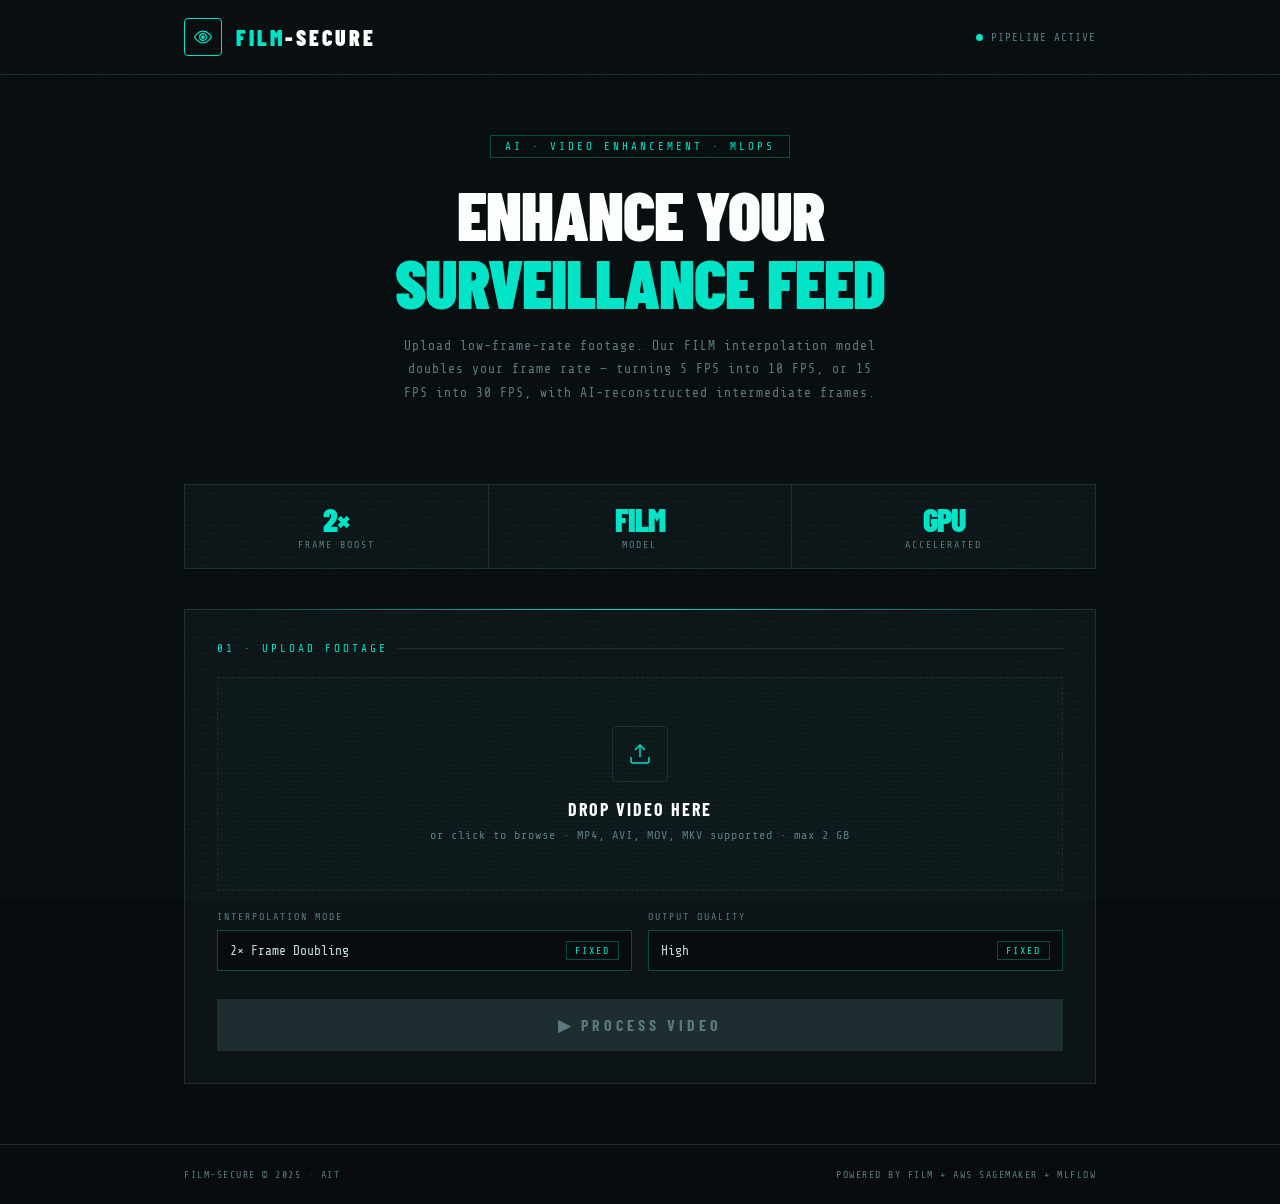
<file: amplify-frontend/index.html>
<!DOCTYPE html>
<html lang="en">
<head>
<meta charset="UTF-8" />
<meta name="viewport" content="width=device-width, initial-scale=1.0"/>
<title>FILM-Secure · AI Video Enhancement</title>
<link rel="preconnect" href="https://fonts.googleapis.com">
<link href="https://fonts.googleapis.com/css2?family=Share+Tech+Mono&family=Barlow+Condensed:wght@300;400;600;700;900&display=swap" rel="stylesheet">

<!-- Amplify: use relative path, not /static/style.css -->
<link rel="stylesheet" href="style.css">
</head>
<body>

<!-- ── HEADER ── -->
<header>
  <div class="wrapper">
    <div class="header-inner">
      <div class="logo">
        <div class="logo-icon">
          <svg viewBox="0 0 24 24" fill="none" stroke="currentColor" stroke-width="1.5">
            <circle cx="12" cy="12" r="4"/>
            <path d="M2 12s3-7 10-7 10 7 10 7-3 7-10 7S2 12 2 12z"/>
            <circle cx="12" cy="12" r="1.5" fill="currentColor"/>
          </svg>
        </div>
        <div class="logo-text"><span>FILM</span>-SECURE</div>
      </div>
      <div class="status-bar">
        <div class="status-dot"></div>
        <span>PIPELINE ACTIVE</span>
      </div>
    </div>
  </div>
</header>

<main>
  <div class="wrapper">

    <!-- Hero -->
    <div class="hero">
      <div class="hero-tag">AI · Video Enhancement · MLOps</div>
      <h1>Enhance Your<em>Surveillance Feed</em></h1>
      <p class="hero-sub">Upload low-frame-rate footage. Our FILM interpolation model doubles your frame rate — turning 5 FPS into 10 FPS, or 15 FPS into 30 FPS, with AI-reconstructed intermediate frames.</p>
    </div>

    <!-- Stats -->
    <div class="stats-row">
      <div class="stat">
        <div class="stat-num">2×</div>
        <div class="stat-label">Frame Boost</div>
      </div>
      <div class="stat">
        <div class="stat-num">FILM</div>
        <div class="stat-label">Model</div>
      </div>
      <div class="stat">
        <div class="stat-num">GPU</div>
        <div class="stat-label">Accelerated</div>
      </div>
    </div>

    <!-- ══ PANEL 01 · UPLOAD ══ -->
    <div class="panel" id="upload-panel">
      <div class="panel-title">01 · Upload Footage</div>

      <div class="drop-zone" id="drop-zone">
        <input type="file" id="file-input" accept="video/mp4,video/avi,video/quicktime,video/x-matroska,video/*">
        <div class="drop-icon">
          <svg width="24" height="24" viewBox="0 0 24 24" fill="none" stroke="currentColor" stroke-width="1.5">
            <path d="M21 15v4a2 2 0 01-2 2H5a2 2 0 01-2-2v-4"/>
            <polyline points="17 8 12 3 7 8"/>
            <line x1="12" y1="3" x2="12" y2="15"/>
          </svg>
        </div>
        <div class="drop-title">DROP VIDEO HERE</div>
        <div class="drop-sub">or click to browse · MP4, AVI, MOV, MKV supported · max 2 GB</div>
      </div>

      <div id="file-preview">
        <div class="file-icon">
          <svg width="24" height="24" viewBox="0 0 24 24" fill="none" stroke="currentColor" stroke-width="1.5">
            <polygon points="23 7 16 12 23 17 23 7"/>
            <rect x="1" y="5" width="15" height="14" rx="2"/>
          </svg>
        </div>
        <div class="file-info">
          <div class="file-name" id="file-name-display">—</div>
          <div class="file-meta" id="file-meta-display">—</div>
        </div>
        <button class="file-remove" id="file-remove-btn">✕ REMOVE</button>
      </div>

      <div class="error-banner" id="error-banner">
        <svg width="15" height="15" viewBox="0 0 24 24" fill="none" stroke="currentColor" stroke-width="2" style="flex-shrink:0">
          <path d="M10.29 3.86L1.82 18a2 2 0 001.71 3h16.94a2 2 0 001.71-3L13.71 3.86a2 2 0 00-3.42 0z"/>
          <line x1="12" y1="9" x2="12" y2="13"/><line x1="12" y1="17" x2="12.01" y2="17"/>
        </svg>
        <span id="error-text">Something went wrong.</span>
      </div>

      <div class="settings-grid">
        <div class="field">
          <label>Interpolation Mode</label>
          <div class="fixed-field">
            <span>2× Frame Doubling</span>
            <span class="fixed-tag">FIXED</span>
          </div>
        </div>
        <div class="field">
          <label>Output Quality</label>
          <div class="fixed-field">
            <span>High</span>
            <span class="fixed-tag">FIXED</span>
          </div>
        </div>
      </div>

      <button class="submit-btn" id="submit-btn" disabled>▶ PROCESS VIDEO</button>
    </div>

    <!-- ══ PANEL 02 · PROGRESS ══ -->
    <div class="panel" id="progress-panel">
      <div class="panel-title">02 · Processing</div>

      <div class="job-id-row">
        <span>JOB ID</span>
        <span class="job-id-val" id="job-id-display">—</span>
      </div>

      <div class="stage-list">
        <div class="stage" id="stage-upload">
          <div class="stage-bullet"></div>
          <span class="stage-name">Video Upload to S3</span>
          <span class="stage-status">PENDING</span>
        </div>
        <div class="stage" id="stage-queue">
          <div class="stage-bullet"></div>
          <span class="stage-name">Job Queued — SageMaker Worker</span>
          <span class="stage-status">PENDING</span>
        </div>
        <div class="stage" id="stage-preprocess">
          <div class="stage-bullet"></div>
          <span class="stage-name">Frame Extraction &amp; Preprocessing</span>
          <span class="stage-status">PENDING</span>
        </div>
        <div class="stage" id="stage-inference">
          <div class="stage-bullet"></div>
          <span class="stage-name">FILM Model Inference (GPU)</span>
          <span class="stage-status">PENDING</span>
        </div>
        <div class="stage" id="stage-export">
          <div class="stage-bullet"></div>
          <span class="stage-name">Video Reconstruction &amp; Export</span>
          <span class="stage-status">PENDING</span>
        </div>
      </div>

      <div class="progress-bar-wrap">
        <div class="progress-bar" id="progress-bar"></div>
      </div>
      <div class="progress-meta">
        <span id="progress-message" class="progress-msg">Initialising...</span>
        <span id="progress-pct" class="progress-pct-label">0%</span>
      </div>

      <div class="log-box" id="log-box">
        <span class="log-line accent">[FILM-SECURE] Pipeline initialised</span>
      </div>

      <button class="reset-btn" id="cancel-btn" style="margin-top:16px">✕ CANCEL JOB</button>
    </div>

    <!-- ══ PANEL 03 · RESULT ══ -->
    <div class="panel" id="result-panel">
      <div class="panel-title">03 · Enhanced Video Ready</div>

      <div class="result-grid">
        <div class="result-card">
          <div class="result-card-label">Original FPS</div>
          <div class="result-card-val" id="orig-fps">—</div>
          <div class="result-card-unit">frames / sec</div>
        </div>
        <div class="result-card">
          <div class="result-card-label">Enhanced FPS</div>
          <div class="result-card-val" id="enhanced-fps">—</div>
          <div class="result-card-unit">frames / sec</div>
        </div>
        <div class="result-card">
          <div class="result-card-label">Frames Interpolated</div>
          <div class="result-card-val" id="frames-interp">—</div>
          <div class="result-card-unit">new frames added</div>
        </div>
        <div class="result-card">
          <div class="result-card-label">Resolution</div>
          <div class="result-card-val" id="resolution">—</div>
          <div class="result-card-unit">output dimensions</div>
        </div>
      </div>

      <a class="download-btn" id="download-btn" href="#" target="_blank">
        <svg width="18" height="18" viewBox="0 0 24 24" fill="none" stroke="currentColor" stroke-width="2">
          <path d="M21 15v4a2 2 0 01-2 2H5a2 2 0 01-2-2v-4"/>
          <polyline points="7 10 12 15 17 10"/>
          <line x1="12" y1="15" x2="12" y2="3"/>
        </svg>
        DOWNLOAD ENHANCED VIDEO
      </a>

      <button class="reset-btn" id="reset-btn">↩ PROCESS ANOTHER VIDEO</button>
    </div>

  </div>
</main>

<footer>
  <div class="wrapper footer-inner">
    <span>FILM-SECURE © 2025 · AIT</span>
    <span>POWERED BY FILM + AWS SAGEMAKER + MLFLOW</span>
  </div>
</footer>

<!-- Amplify: use relative path, not /static/app.js -->
<script src="app.js"></script>
</body>
</html>
</file>
<file: amplify-frontend/style.css>
/* ═══════════════════════════════════════════
   FILM-SECURE · style.css
   ═══════════════════════════════════════════ */

:root {
  --bg:        #080c0e;
  --surface:   #0d1417;
  --border:    #1e2d30;
  --accent:    #00e5c8;
  --accent2:   #00b4ff;
  --warn:      #ffb300;
  --danger:    #ff3b3b;
  --text:      #c8dde0;
  --muted:     #5a7a80;
  --mono:      'Share Tech Mono', monospace;
  --sans:      'Barlow Condensed', sans-serif;
}

*, *::before, *::after { box-sizing: border-box; margin: 0; padding: 0; }

body {
  background: var(--bg);
  color: var(--text);
  font-family: var(--mono);
  min-height: 100vh;
  overflow-x: hidden;
  position: relative;
}

/* Scanline overlay */
body::before {
  content: '';
  position: fixed;
  inset: 0;
  background: repeating-linear-gradient(
    0deg,
    transparent,
    transparent 2px,
    rgba(0,229,200,0.02) 2px,
    rgba(0,229,200,0.02) 4px
  );
  pointer-events: none;
  z-index: 9999;
}

/* Noise grain */
body::after {
  content: '';
  position: fixed;
  inset: 0;
  background-image: url("data:image/svg+xml,%3Csvg xmlns='http://www.w3.org/2000/svg' width='300' height='300'%3E%3Cfilter id='noise'%3E%3CfeTurbulence type='fractalNoise' baseFrequency='0.9' numOctaves='4' stitchTiles='stitch'/%3E%3CfeColorMatrix type='saturate' values='0'/%3E%3C/filter%3E%3Crect width='300' height='300' filter='url(%23noise)' opacity='0.04'/%3E%3C/svg%3E");
  pointer-events: none;
  z-index: 9998;
  opacity: 0.5;
}

/* ─── Layout ─── */
.wrapper { max-width: 960px; margin: 0 auto; padding: 0 24px; }

/* ─── Header ─── */
header {
  border-bottom: 1px solid var(--border);
  padding: 18px 0;
}
.header-inner {
  display: flex;
  align-items: center;
  justify-content: space-between;
}
.logo { display: flex; align-items: center; gap: 14px; }
.logo-icon {
  width: 38px; height: 38px;
  border: 1.5px solid var(--accent);
  border-radius: 4px;
  display: flex; align-items: center; justify-content: center;
  animation: pulse-border 3s ease-in-out infinite;
  color: var(--accent);
}
.logo-icon svg { width: 20px; height: 20px; }
@keyframes pulse-border {
  0%,100% { box-shadow: 0 0 6px rgba(0,229,200,0.3); border-color: var(--accent); }
  50%      { box-shadow: 0 0 18px rgba(0,229,200,0.7); border-color: #7ffff0; }
}
.logo-text {
  font-family: var(--sans);
  font-weight: 900;
  font-size: 22px;
  letter-spacing: 3px;
  color: #fff;
}
.logo-text span { color: var(--accent); }

.status-bar {
  font-size: 11px;
  color: var(--muted);
  letter-spacing: 1px;
  display: flex; align-items: center; gap: 8px;
}
.status-dot {
  width: 7px; height: 7px;
  border-radius: 50%;
  background: var(--accent);
  animation: blink 1.4s ease-in-out infinite;
}
@keyframes blink { 0%,100%{opacity:1} 50%{opacity:0.2} }

/* ─── Hero ─── */
.hero {
  padding: 60px 0 40px;
  text-align: center;
}
.hero-tag {
  display: inline-block;
  font-size: 11px;
  letter-spacing: 3px;
  color: var(--accent);
  border: 1px solid rgba(0,229,200,0.3);
  padding: 4px 14px;
  margin-bottom: 22px;
  text-transform: uppercase;
}
.hero h1 {
  font-family: var(--sans);
  font-weight: 900;
  font-size: clamp(38px, 6vw, 68px);
  line-height: 1;
  letter-spacing: -1px;
  color: #fff;
  text-transform: uppercase;
}
.hero h1 em {
  font-style: normal;
  color: var(--accent);
  display: block;
}
.hero-sub {
  margin: 18px auto 0;
  font-size: 13px;
  color: var(--muted);
  letter-spacing: 1px;
  max-width: 480px;
  line-height: 1.8;
}

/* ─── Stats Row ─── */
.stats-row {
  display: grid;
  grid-template-columns: repeat(3, 1fr);
  gap: 1px;
  background: var(--border);
  border: 1px solid var(--border);
  margin: 40px 0;
}
.stat {
  background: var(--surface);
  padding: 18px 20px;
  text-align: center;
}
.stat-num {
  font-family: var(--sans);
  font-weight: 900;
  font-size: 32px;
  color: var(--accent);
  letter-spacing: -1px;
  line-height: 1;
}
.stat-label {
  font-size: 10px;
  color: var(--muted);
  letter-spacing: 2px;
  margin-top: 4px;
  text-transform: uppercase;
}

/* ─── Panels ─── */
.panel {
  background: var(--surface);
  border: 1px solid var(--border);
  padding: 32px;
  margin-bottom: 20px;
  position: relative;
  display: none;               /* hidden by default, JS shows them */
}
.panel::before {
  content: '';
  position: absolute;
  top: -1px; left: 20px; right: 20px;
  height: 1px;
  background: linear-gradient(90deg, transparent, var(--accent), transparent);
}
/* upload panel is visible by default */
#upload-panel { display: block; }

.panel-title {
  font-size: 11px;
  letter-spacing: 3px;
  color: var(--accent);
  text-transform: uppercase;
  margin-bottom: 22px;
  display: flex;
  align-items: center;
  gap: 10px;
}
.panel-title::after { content:''; flex:1; height:1px; background:var(--border); }

/* ─── Drop Zone ─── */
.drop-zone {
  border: 1.5px dashed var(--border);
  padding: 48px 24px;
  text-align: center;
  cursor: pointer;
  transition: all 0.25s ease;
  background: rgba(0,229,200,0.01);
}
.drop-zone:hover, .drop-zone.drag-over {
  border-color: var(--accent);
  background: rgba(0,229,200,0.05);
}
.drop-zone.drag-over { transform: scale(1.01); }
.drop-zone input { display: none; }

.drop-icon {
  width: 56px; height: 56px;
  border: 1.5px solid var(--border);
  border-radius: 4px;
  margin: 0 auto 16px;
  display: flex; align-items: center; justify-content: center;
  color: var(--accent);
  transition: all 0.25s;
}
.drop-zone:hover .drop-icon {
  border-color: var(--accent);
  box-shadow: 0 0 20px rgba(0,229,200,0.2);
}
.drop-title {
  font-family: var(--sans);
  font-weight: 700;
  font-size: 18px;
  color: #fff;
  letter-spacing: 2px;
  margin-bottom: 8px;
}
.drop-sub { font-size: 12px; color: var(--muted); letter-spacing: 1px; }

/* ─── File Preview ─── */
#file-preview {
  display: none;
  margin-top: 20px;
  padding: 16px;
  background: rgba(0,229,200,0.04);
  border: 1px solid rgba(0,229,200,0.2);
  align-items: center;
  gap: 16px;
}
.file-icon { color: var(--accent); flex-shrink: 0; }
.file-info { flex: 1; min-width: 0; }
.file-name { font-size: 13px; color: #fff; white-space: nowrap; overflow: hidden; text-overflow: ellipsis; }
.file-meta { font-size: 11px; color: var(--muted); margin-top: 3px; letter-spacing: 1px; }
.file-remove {
  background: none;
  border: 1px solid var(--border);
  color: var(--muted);
  font-family: var(--mono);
  font-size: 11px;
  padding: 5px 12px;
  cursor: pointer;
  letter-spacing: 1px;
  transition: all 0.2s;
}
.file-remove:hover { border-color: var(--danger); color: var(--danger); }

/* ─── Error Banner ─── */
.error-banner {
  display: none;
  margin-top: 16px;
  padding: 12px 16px;
  background: rgba(255,59,59,0.08);
  border: 1px solid rgba(255,59,59,0.3);
  color: var(--danger);
  font-size: 12px;
  letter-spacing: 1px;
  align-items: center;
  gap: 10px;
}

/* ─── Settings ─── */
.settings-grid {
  display: grid;
  grid-template-columns: 1fr 1fr;
  gap: 16px;
  margin-top: 20px;
}
.field label {
  display: block;
  font-size: 10px;
  color: var(--muted);
  letter-spacing: 2px;
  text-transform: uppercase;
  margin-bottom: 8px;
}
.fixed-field {
  background: var(--bg);
  border: 1px solid rgba(0,229,200,0.3);
  padding: 10px 12px;
  display: flex;
  align-items: center;
  justify-content: space-between;
  font-size: 13px;
  color: var(--text);
}
.fixed-tag {
  font-size: 10px;
  color: var(--accent);
  letter-spacing: 2px;
  border: 1px solid rgba(0,229,200,0.3);
  padding: 3px 8px;
}

/* ─── Submit Button ─── */
.submit-btn {
  width: 100%;
  margin-top: 28px;
  padding: 16px;
  background: var(--accent);
  color: #000;
  font-family: var(--sans);
  font-weight: 700;
  font-size: 16px;
  letter-spacing: 4px;
  text-transform: uppercase;
  border: none;
  cursor: pointer;
  transition: all 0.2s;
  position: relative;
  overflow: hidden;
}
.submit-btn::after {
  content: '';
  position: absolute;
  inset: 0;
  background: linear-gradient(90deg, transparent 0%, rgba(255,255,255,0.15) 50%, transparent 100%);
  transform: translateX(-100%);
  transition: transform 0.4s;
}
.submit-btn:hover::after { transform: translateX(100%); }
.submit-btn:hover { background: #00fff5; box-shadow: 0 0 30px rgba(0,229,200,0.5); }
.submit-btn:disabled {
  background: var(--border);
  color: var(--muted);
  cursor: not-allowed;
  box-shadow: none;
}
.submit-btn:disabled::after { display: none; }

/* ─── Progress Panel ─── */
.job-id-row {
  display: flex;
  align-items: center;
  justify-content: space-between;
  margin-bottom: 20px;
  font-size: 11px;
  color: var(--muted);
  letter-spacing: 1px;
}
.job-id-val { color: var(--accent); word-break: break-all; }

.stage-list { display: flex; flex-direction: column; gap: 10px; }
.stage {
  display: grid;
  grid-template-columns: 20px 1fr auto;
  gap: 12px;
  align-items: center;
  padding: 12px 16px;
  background: var(--bg);
  border: 1px solid var(--border);
  font-size: 12px;
  letter-spacing: 1px;
  transition: border-color 0.3s;
}
.stage.active { border-color: var(--accent); }
.stage.done   { border-color: rgba(0,229,200,0.3); }
.stage.error  { border-color: var(--danger); }

.stage-bullet {
  width: 8px; height: 8px;
  border-radius: 50%;
  background: var(--border);
  transition: all 0.3s;
}
.stage.active .stage-bullet {
  background: var(--accent);
  box-shadow: 0 0 8px var(--accent);
  animation: blink 1s infinite;
}
.stage.done  .stage-bullet { background: var(--accent); }
.stage.error .stage-bullet { background: var(--danger); }

.stage-name { color: var(--muted); }
.stage.active .stage-name,
.stage.done  .stage-name { color: var(--text); }

.stage-status { font-size: 10px; color: var(--muted); letter-spacing: 2px; }
.stage.active .stage-status { color: var(--accent); }
.stage.done   .stage-status { color: rgba(0,229,200,0.6); }
.stage.error  .stage-status { color: var(--danger); }

.progress-bar-wrap {
  background: var(--bg);
  border: 1px solid var(--border);
  height: 4px;
  margin: 20px 0 8px;
  overflow: hidden;
}
.progress-bar {
  height: 100%;
  background: linear-gradient(90deg, var(--accent), var(--accent2));
  width: 0%;
  transition: width 0.8s ease;
  box-shadow: 0 0 12px var(--accent);
}

.progress-meta {
  display: flex;
  justify-content: space-between;
  font-size: 11px;
  margin-bottom: 16px;
}
.progress-msg   { color: var(--muted); letter-spacing: 1px; }
.progress-pct-label { color: var(--accent); }

.log-box {
  background: var(--bg);
  border: 1px solid var(--border);
  padding: 16px;
  height: 120px;
  overflow-y: auto;
  font-size: 11px;
  color: var(--muted);
  line-height: 1.9;
}
.log-line        { display: block; }
.log-line.accent { color: var(--accent); }
.log-line.warn   { color: var(--warn); }
.log-line.err    { color: var(--danger); }

/* ─── Result Panel ─── */
.result-grid {
  display: grid;
  grid-template-columns: 1fr 1fr;
  gap: 16px;
  margin-bottom: 20px;
}
.result-card {
  background: var(--bg);
  border: 1px solid var(--border);
  padding: 16px;
  text-align: center;
}
.result-card-label { font-size: 10px; color: var(--muted); letter-spacing: 2px; margin-bottom: 8px; }
.result-card-val {
  font-family: var(--sans);
  font-weight: 700;
  font-size: 28px;
  color: var(--accent);
  letter-spacing: -1px;
  line-height: 1;
}
.result-card-unit { font-size: 11px; color: var(--muted); margin-top: 4px; letter-spacing: 1px; }

.download-btn {
  width: 100%;
  padding: 18px;
  background: transparent;
  border: 1.5px solid var(--accent);
  color: var(--accent);
  font-family: var(--sans);
  font-weight: 700;
  font-size: 16px;
  letter-spacing: 4px;
  text-transform: uppercase;
  cursor: pointer;
  transition: all 0.2s;
  display: flex; align-items: center; justify-content: center; gap: 12px;
  text-decoration: none;
}
.download-btn:hover {
  background: var(--accent);
  color: #000;
  box-shadow: 0 0 30px rgba(0,229,200,0.4);
}

/* ─── Shared Reset/Cancel Button ─── */
.reset-btn {
  display: block;
  width: 100%;
  padding: 12px;
  background: transparent;
  border: 1px solid var(--border);
  color: var(--muted);
  font-family: var(--mono);
  font-size: 11px;
  letter-spacing: 2px;
  cursor: pointer;
  transition: all 0.2s;
  text-transform: uppercase;
  margin-top: 12px;
}
.reset-btn:hover { border-color: var(--text); color: var(--text); }

/* ─── Footer ─── */
footer {
  border-top: 1px solid var(--border);
  padding: 24px 0;
  margin-top: 60px;
}
.footer-inner {
  display: flex;
  justify-content: space-between;
  align-items: center;
  font-size: 10px;
  color: var(--muted);
  letter-spacing: 1.5px;
}

/* ─── Responsive ─── */
@media (max-width: 640px) {
  .stats-row   { grid-template-columns: repeat(3,1fr); }
  .settings-grid { grid-template-columns: 1fr; }
  .result-grid { grid-template-columns: 1fr 1fr; }
  .hero h1     { font-size: 38px; }
  .panel       { padding: 20px; }
  .footer-inner { flex-direction: column; gap: 8px; text-align: center; }
}
</file>
<file: static/style.css>
/* ═══════════════════════════════════════════
   FILM-SECURE · style.css
   ═══════════════════════════════════════════ */

:root {
  --bg:        #080c0e;
  --surface:   #0d1417;
  --border:    #1e2d30;
  --accent:    #00e5c8;
  --accent2:   #00b4ff;
  --warn:      #ffb300;
  --danger:    #ff3b3b;
  --text:      #c8dde0;
  --muted:     #5a7a80;
  --mono:      'Share Tech Mono', monospace;
  --sans:      'Barlow Condensed', sans-serif;
}

*, *::before, *::after { box-sizing: border-box; margin: 0; padding: 0; }

body {
  background: var(--bg);
  color: var(--text);
  font-family: var(--mono);
  min-height: 100vh;
  overflow-x: hidden;
  position: relative;
}

/* Scanline overlay */
body::before {
  content: '';
  position: fixed;
  inset: 0;
  background: repeating-linear-gradient(
    0deg,
    transparent,
    transparent 2px,
    rgba(0,229,200,0.02) 2px,
    rgba(0,229,200,0.02) 4px
  );
  pointer-events: none;
  z-index: 9999;
}

/* Noise grain */
body::after {
  content: '';
  position: fixed;
  inset: 0;
  background-image: url("data:image/svg+xml,%3Csvg xmlns='http://www.w3.org/2000/svg' width='300' height='300'%3E%3Cfilter id='noise'%3E%3CfeTurbulence type='fractalNoise' baseFrequency='0.9' numOctaves='4' stitchTiles='stitch'/%3E%3CfeColorMatrix type='saturate' values='0'/%3E%3C/filter%3E%3Crect width='300' height='300' filter='url(%23noise)' opacity='0.04'/%3E%3C/svg%3E");
  pointer-events: none;
  z-index: 9998;
  opacity: 0.5;
}

/* ─── Layout ─── */
.wrapper { max-width: 960px; margin: 0 auto; padding: 0 24px; }

/* ─── Header ─── */
header {
  border-bottom: 1px solid var(--border);
  padding: 18px 0;
}
.header-inner {
  display: flex;
  align-items: center;
  justify-content: space-between;
}
.logo { display: flex; align-items: center; gap: 14px; }
.logo-icon {
  width: 38px; height: 38px;
  border: 1.5px solid var(--accent);
  border-radius: 4px;
  display: flex; align-items: center; justify-content: center;
  animation: pulse-border 3s ease-in-out infinite;
  color: var(--accent);
}
.logo-icon svg { width: 20px; height: 20px; }
@keyframes pulse-border {
  0%,100% { box-shadow: 0 0 6px rgba(0,229,200,0.3); border-color: var(--accent); }
  50%      { box-shadow: 0 0 18px rgba(0,229,200,0.7); border-color: #7ffff0; }
}
.logo-text {
  font-family: var(--sans);
  font-weight: 900;
  font-size: 22px;
  letter-spacing: 3px;
  color: #fff;
}
.logo-text span { color: var(--accent); }

.status-bar {
  font-size: 11px;
  color: var(--muted);
  letter-spacing: 1px;
  display: flex; align-items: center; gap: 8px;
}
.status-dot {
  width: 7px; height: 7px;
  border-radius: 50%;
  background: var(--accent);
  animation: blink 1.4s ease-in-out infinite;
}
@keyframes blink { 0%,100%{opacity:1} 50%{opacity:0.2} }

/* ─── Hero ─── */
.hero {
  padding: 60px 0 40px;
  text-align: center;
}
.hero-tag {
  display: inline-block;
  font-size: 11px;
  letter-spacing: 3px;
  color: var(--accent);
  border: 1px solid rgba(0,229,200,0.3);
  padding: 4px 14px;
  margin-bottom: 22px;
  text-transform: uppercase;
}
.hero h1 {
  font-family: var(--sans);
  font-weight: 900;
  font-size: clamp(38px, 6vw, 68px);
  line-height: 1;
  letter-spacing: -1px;
  color: #fff;
  text-transform: uppercase;
}
.hero h1 em {
  font-style: normal;
  color: var(--accent);
  display: block;
}
.hero-sub {
  margin: 18px auto 0;
  font-size: 13px;
  color: var(--muted);
  letter-spacing: 1px;
  max-width: 480px;
  line-height: 1.8;
}

/* ─── Stats Row ─── */
.stats-row {
  display: grid;
  grid-template-columns: repeat(3, 1fr);
  gap: 1px;
  background: var(--border);
  border: 1px solid var(--border);
  margin: 40px 0;
}
.stat {
  background: var(--surface);
  padding: 18px 20px;
  text-align: center;
}
.stat-num {
  font-family: var(--sans);
  font-weight: 900;
  font-size: 32px;
  color: var(--accent);
  letter-spacing: -1px;
  line-height: 1;
}
.stat-label {
  font-size: 10px;
  color: var(--muted);
  letter-spacing: 2px;
  margin-top: 4px;
  text-transform: uppercase;
}

/* ─── Panels ─── */
.panel {
  background: var(--surface);
  border: 1px solid var(--border);
  padding: 32px;
  margin-bottom: 20px;
  position: relative;
  display: none;               /* hidden by default, JS shows them */
}
.panel::before {
  content: '';
  position: absolute;
  top: -1px; left: 20px; right: 20px;
  height: 1px;
  background: linear-gradient(90deg, transparent, var(--accent), transparent);
}
/* upload panel is visible by default */
#upload-panel { display: block; }

.panel-title {
  font-size: 11px;
  letter-spacing: 3px;
  color: var(--accent);
  text-transform: uppercase;
  margin-bottom: 22px;
  display: flex;
  align-items: center;
  gap: 10px;
}
.panel-title::after { content:''; flex:1; height:1px; background:var(--border); }

/* ─── Drop Zone ─── */
.drop-zone {
  border: 1.5px dashed var(--border);
  padding: 48px 24px;
  text-align: center;
  cursor: pointer;
  transition: all 0.25s ease;
  background: rgba(0,229,200,0.01);
}
.drop-zone:hover, .drop-zone.drag-over {
  border-color: var(--accent);
  background: rgba(0,229,200,0.05);
}
.drop-zone.drag-over { transform: scale(1.01); }
.drop-zone input { display: none; }

.drop-icon {
  width: 56px; height: 56px;
  border: 1.5px solid var(--border);
  border-radius: 4px;
  margin: 0 auto 16px;
  display: flex; align-items: center; justify-content: center;
  color: var(--accent);
  transition: all 0.25s;
}
.drop-zone:hover .drop-icon {
  border-color: var(--accent);
  box-shadow: 0 0 20px rgba(0,229,200,0.2);
}
.drop-title {
  font-family: var(--sans);
  font-weight: 700;
  font-size: 18px;
  color: #fff;
  letter-spacing: 2px;
  margin-bottom: 8px;
}
.drop-sub { font-size: 12px; color: var(--muted); letter-spacing: 1px; }

/* ─── File Preview ─── */
#file-preview {
  display: none;
  margin-top: 20px;
  padding: 16px;
  background: rgba(0,229,200,0.04);
  border: 1px solid rgba(0,229,200,0.2);
  align-items: center;
  gap: 16px;
}
.file-icon { color: var(--accent); flex-shrink: 0; }
.file-info { flex: 1; min-width: 0; }
.file-name { font-size: 13px; color: #fff; white-space: nowrap; overflow: hidden; text-overflow: ellipsis; }
.file-meta { font-size: 11px; color: var(--muted); margin-top: 3px; letter-spacing: 1px; }
.file-remove {
  background: none;
  border: 1px solid var(--border);
  color: var(--muted);
  font-family: var(--mono);
  font-size: 11px;
  padding: 5px 12px;
  cursor: pointer;
  letter-spacing: 1px;
  transition: all 0.2s;
}
.file-remove:hover { border-color: var(--danger); color: var(--danger); }

/* ─── Error Banner ─── */
.error-banner {
  display: none;
  margin-top: 16px;
  padding: 12px 16px;
  background: rgba(255,59,59,0.08);
  border: 1px solid rgba(255,59,59,0.3);
  color: var(--danger);
  font-size: 12px;
  letter-spacing: 1px;
  align-items: center;
  gap: 10px;
}

/* ─── Settings ─── */
.settings-grid {
  display: grid;
  grid-template-columns: 1fr 1fr;
  gap: 16px;
  margin-top: 20px;
}
.field label {
  display: block;
  font-size: 10px;
  color: var(--muted);
  letter-spacing: 2px;
  text-transform: uppercase;
  margin-bottom: 8px;
}
.fixed-field {
  background: var(--bg);
  border: 1px solid rgba(0,229,200,0.3);
  padding: 10px 12px;
  display: flex;
  align-items: center;
  justify-content: space-between;
  font-size: 13px;
  color: var(--text);
}
.fixed-tag {
  font-size: 10px;
  color: var(--accent);
  letter-spacing: 2px;
  border: 1px solid rgba(0,229,200,0.3);
  padding: 3px 8px;
}

/* ─── Submit Button ─── */
.submit-btn {
  width: 100%;
  margin-top: 28px;
  padding: 16px;
  background: var(--accent);
  color: #000;
  font-family: var(--sans);
  font-weight: 700;
  font-size: 16px;
  letter-spacing: 4px;
  text-transform: uppercase;
  border: none;
  cursor: pointer;
  transition: all 0.2s;
  position: relative;
  overflow: hidden;
}
.submit-btn::after {
  content: '';
  position: absolute;
  inset: 0;
  background: linear-gradient(90deg, transparent 0%, rgba(255,255,255,0.15) 50%, transparent 100%);
  transform: translateX(-100%);
  transition: transform 0.4s;
}
.submit-btn:hover::after { transform: translateX(100%); }
.submit-btn:hover { background: #00fff5; box-shadow: 0 0 30px rgba(0,229,200,0.5); }
.submit-btn:disabled {
  background: var(--border);
  color: var(--muted);
  cursor: not-allowed;
  box-shadow: none;
}
.submit-btn:disabled::after { display: none; }

/* ─── Progress Panel ─── */
.job-id-row {
  display: flex;
  align-items: center;
  justify-content: space-between;
  margin-bottom: 20px;
  font-size: 11px;
  color: var(--muted);
  letter-spacing: 1px;
}
.job-id-val { color: var(--accent); word-break: break-all; }

.stage-list { display: flex; flex-direction: column; gap: 10px; }
.stage {
  display: grid;
  grid-template-columns: 20px 1fr auto;
  gap: 12px;
  align-items: center;
  padding: 12px 16px;
  background: var(--bg);
  border: 1px solid var(--border);
  font-size: 12px;
  letter-spacing: 1px;
  transition: border-color 0.3s;
}
.stage.active { border-color: var(--accent); }
.stage.done   { border-color: rgba(0,229,200,0.3); }
.stage.error  { border-color: var(--danger); }

.stage-bullet {
  width: 8px; height: 8px;
  border-radius: 50%;
  background: var(--border);
  transition: all 0.3s;
}
.stage.active .stage-bullet {
  background: var(--accent);
  box-shadow: 0 0 8px var(--accent);
  animation: blink 1s infinite;
}
.stage.done  .stage-bullet { background: var(--accent); }
.stage.error .stage-bullet { background: var(--danger); }

.stage-name { color: var(--muted); }
.stage.active .stage-name,
.stage.done  .stage-name { color: var(--text); }

.stage-status { font-size: 10px; color: var(--muted); letter-spacing: 2px; }
.stage.active .stage-status { color: var(--accent); }
.stage.done   .stage-status { color: rgba(0,229,200,0.6); }
.stage.error  .stage-status { color: var(--danger); }

.progress-bar-wrap {
  background: var(--bg);
  border: 1px solid var(--border);
  height: 4px;
  margin: 20px 0 8px;
  overflow: hidden;
}
.progress-bar {
  height: 100%;
  background: linear-gradient(90deg, var(--accent), var(--accent2));
  width: 0%;
  transition: width 0.8s ease;
  box-shadow: 0 0 12px var(--accent);
}

.progress-meta {
  display: flex;
  justify-content: space-between;
  font-size: 11px;
  margin-bottom: 16px;
}
.progress-msg   { color: var(--muted); letter-spacing: 1px; }
.progress-pct-label { color: var(--accent); }

.log-box {
  background: var(--bg);
  border: 1px solid var(--border);
  padding: 16px;
  height: 120px;
  overflow-y: auto;
  font-size: 11px;
  color: var(--muted);
  line-height: 1.9;
}
.log-line        { display: block; }
.log-line.accent { color: var(--accent); }
.log-line.warn   { color: var(--warn); }
.log-line.err    { color: var(--danger); }

/* ─── Result Panel ─── */
.result-grid {
  display: grid;
  grid-template-columns: 1fr 1fr;
  gap: 16px;
  margin-bottom: 20px;
}
.result-card {
  background: var(--bg);
  border: 1px solid var(--border);
  padding: 16px;
  text-align: center;
}
.result-card-label { font-size: 10px; color: var(--muted); letter-spacing: 2px; margin-bottom: 8px; }
.result-card-val {
  font-family: var(--sans);
  font-weight: 700;
  font-size: 28px;
  color: var(--accent);
  letter-spacing: -1px;
  line-height: 1;
}
.result-card-unit { font-size: 11px; color: var(--muted); margin-top: 4px; letter-spacing: 1px; }

.download-btn {
  width: 100%;
  padding: 18px;
  background: transparent;
  border: 1.5px solid var(--accent);
  color: var(--accent);
  font-family: var(--sans);
  font-weight: 700;
  font-size: 16px;
  letter-spacing: 4px;
  text-transform: uppercase;
  cursor: pointer;
  transition: all 0.2s;
  display: flex; align-items: center; justify-content: center; gap: 12px;
  text-decoration: none;
}
.download-btn:hover {
  background: var(--accent);
  color: #000;
  box-shadow: 0 0 30px rgba(0,229,200,0.4);
}

/* ─── Shared Reset/Cancel Button ─── */
.reset-btn {
  display: block;
  width: 100%;
  padding: 12px;
  background: transparent;
  border: 1px solid var(--border);
  color: var(--muted);
  font-family: var(--mono);
  font-size: 11px;
  letter-spacing: 2px;
  cursor: pointer;
  transition: all 0.2s;
  text-transform: uppercase;
  margin-top: 12px;
}
.reset-btn:hover { border-color: var(--text); color: var(--text); }

/* ─── Footer ─── */
footer {
  border-top: 1px solid var(--border);
  padding: 24px 0;
  margin-top: 60px;
}
.footer-inner {
  display: flex;
  justify-content: space-between;
  align-items: center;
  font-size: 10px;
  color: var(--muted);
  letter-spacing: 1.5px;
}

/* ─── Responsive ─── */
@media (max-width: 640px) {
  .stats-row   { grid-template-columns: repeat(3,1fr); }
  .settings-grid { grid-template-columns: 1fr; }
  .result-grid { grid-template-columns: 1fr 1fr; }
  .hero h1     { font-size: 38px; }
  .panel       { padding: 20px; }
  .footer-inner { flex-direction: column; gap: 8px; text-align: center; }
}
</file>
